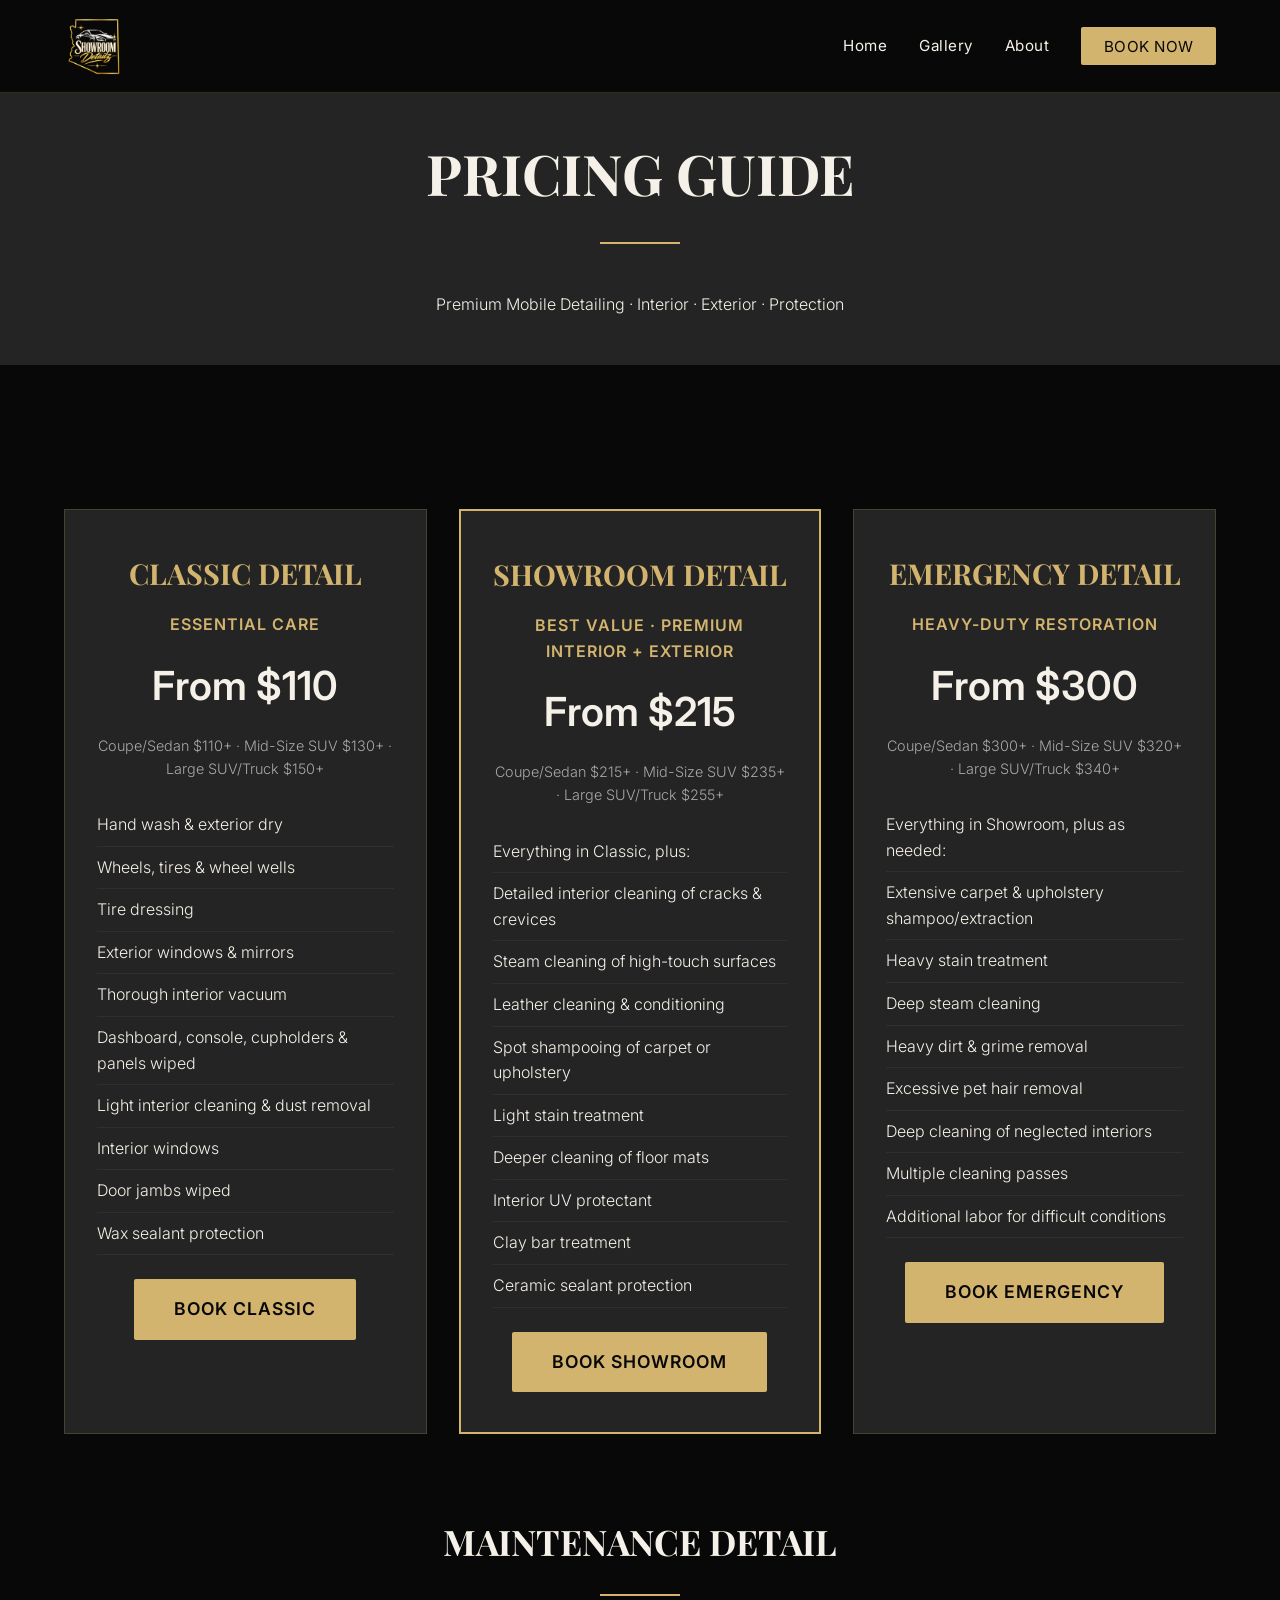
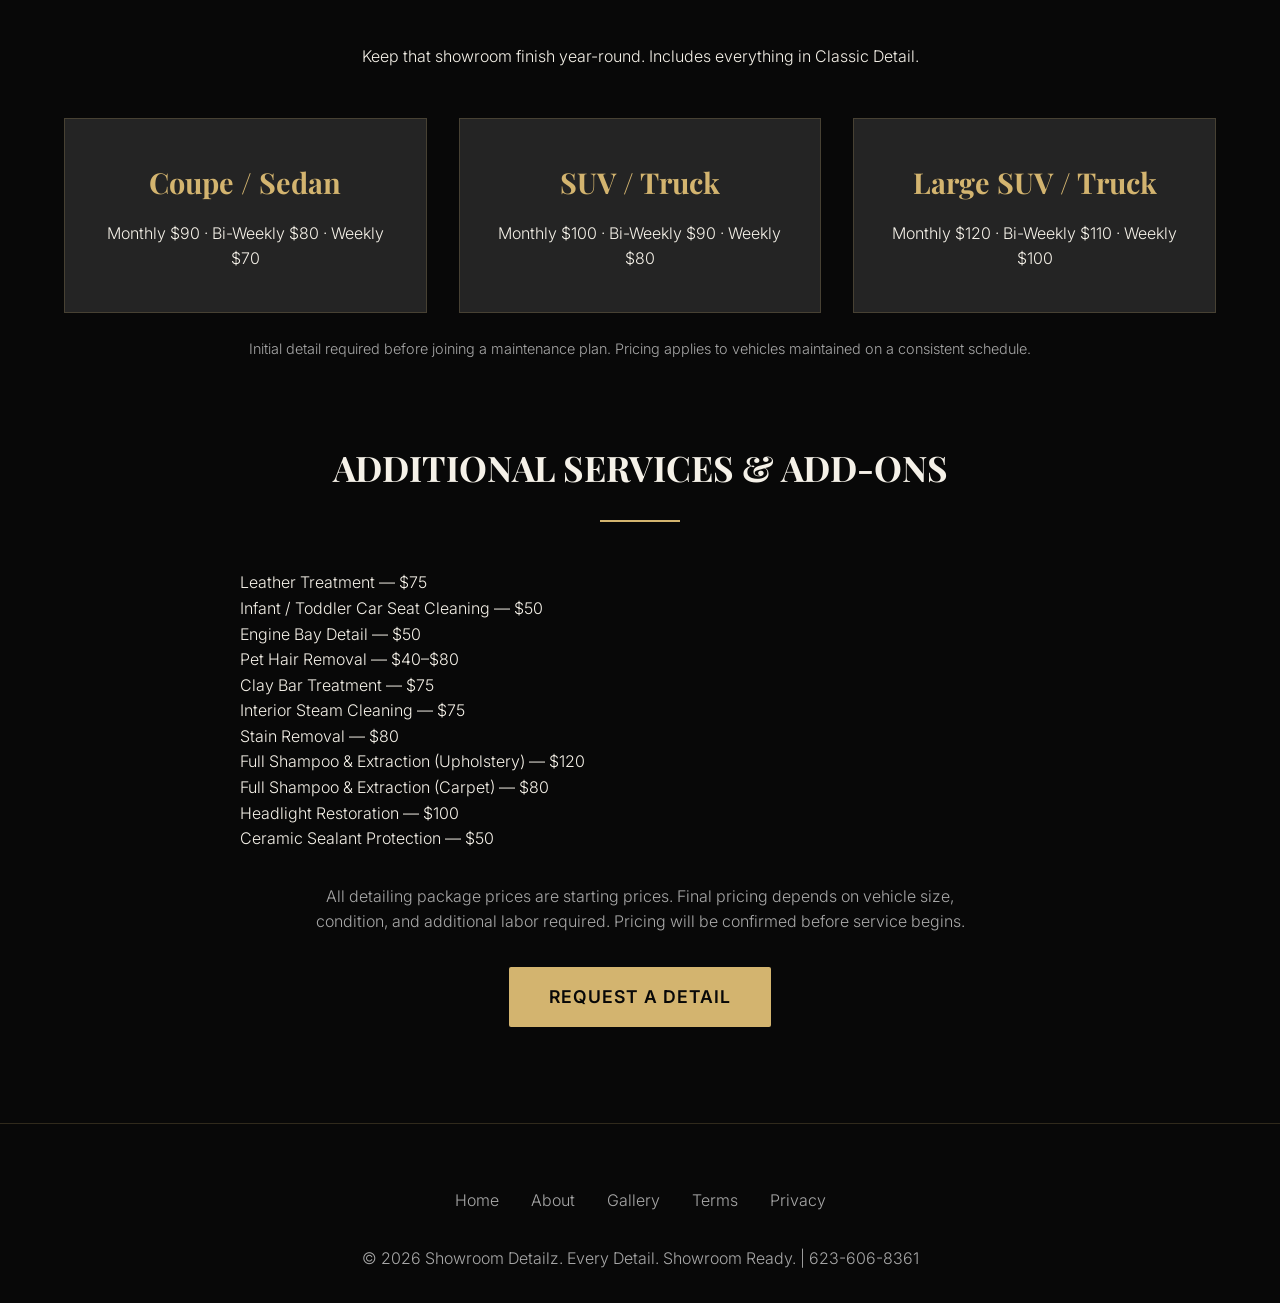
<file: packages.html>
<!DOCTYPE html>
<html lang="en">
<head>
  <meta charset="UTF-8">
  <meta name="viewport" content="width=device-width, initial-scale=1.0">
  <title>Pricing Guide | Showroom Detailz</title>
  <link rel="stylesheet" href="style.css">
</head>
<body>
  <nav>
    <a href="index.html"><img src="imagine_images/Showroom%20Detailz%20Arizona%20Logo-1.png" alt="Showroom Detailz Logo" class="logo"></a>
    <ul class="nav-links">
      <li><a href="index.html">Home</a></li>
      <li><a href="gallery.html">Gallery</a></li>
      <li><a href="about.html">About</a></li>
      <li><a href="https://forms.gohighlevel.com/placeholder" class="cta-nav" target="_blank">BOOK NOW</a></li>
    </ul>
  </nav>

  <div class="page-header">
    <h1>PRICING GUIDE</h1>
    <div class="gold-line"></div>
    <p>Premium Mobile Detailing · Interior · Exterior · Protection</p>
  </div>

  <section>
    <div class="pricing-grid">
      <div class="price-card">
        <h3>CLASSIC DETAIL</h3>
        <p style="color:var(--gold); font-weight:600; letter-spacing:1px;">ESSENTIAL CARE</p>
        <div class="price">From $110</div>
        <p style="font-size:0.9rem; color:var(--steel);">Coupe/Sedan $110+ · Mid-Size SUV $130+ · Large SUV/Truck $150+</p>
        <ul>
          <li>Hand wash & exterior dry</li>
          <li>Wheels, tires & wheel wells</li>
          <li>Tire dressing</li>
          <li>Exterior windows & mirrors</li>
          <li>Thorough interior vacuum</li>
          <li>Dashboard, console, cupholders & panels wiped</li>
          <li>Light interior cleaning & dust removal</li>
          <li>Interior windows</li>
          <li>Door jambs wiped</li>
          <li>Wax sealant protection</li>
        </ul>
        <a href="https://forms.gohighlevel.com/placeholder" class="btn" target="_blank">Book Classic</a>
      </div>
      <div class="price-card" style="border:2px solid var(--gold);">
        <h3>SHOWROOM DETAIL</h3>
        <p style="color:var(--gold); font-weight:600; letter-spacing:1px;">BEST VALUE · PREMIUM INTERIOR + EXTERIOR</p>
        <div class="price">From $215</div>
        <p style="font-size:0.9rem; color:var(--steel);">Coupe/Sedan $215+ · Mid-Size SUV $235+ · Large SUV/Truck $255+</p>
        <ul>
          <li>Everything in Classic, plus:</li>
          <li>Detailed interior cleaning of cracks & crevices</li>
          <li>Steam cleaning of high-touch surfaces</li>
          <li>Leather cleaning & conditioning</li>
          <li>Spot shampooing of carpet or upholstery</li>
          <li>Light stain treatment</li>
          <li>Deeper cleaning of floor mats</li>
          <li>Interior UV protectant</li>
          <li>Clay bar treatment</li>
          <li>Ceramic sealant protection</li>
        </ul>
        <a href="https://forms.gohighlevel.com/placeholder" class="btn" target="_blank">Book Showroom</a>
      </div>
      <div class="price-card">
        <h3>EMERGENCY DETAIL</h3>
        <p style="color:var(--gold); font-weight:600; letter-spacing:1px;">HEAVY-DUTY RESTORATION</p>
        <div class="price">From $300</div>
        <p style="font-size:0.9rem; color:var(--steel);">Coupe/Sedan $300+ · Mid-Size SUV $320+ · Large SUV/Truck $340+</p>
        <ul>
          <li>Everything in Showroom, plus as needed:</li>
          <li>Extensive carpet & upholstery shampoo/extraction</li>
          <li>Heavy stain treatment</li>
          <li>Deep steam cleaning</li>
          <li>Heavy dirt & grime removal</li>
          <li>Excessive pet hair removal</li>
          <li>Deep cleaning of neglected interiors</li>
          <li>Multiple cleaning passes</li>
          <li>Additional labor for difficult conditions</li>
        </ul>
        <a href="https://forms.gohighlevel.com/placeholder" class="btn" target="_blank">Book Emergency</a>
      </div>
    </div>

    <div style="margin-top:5rem;">
      <h2 class="section-title" style="font-size:2.2rem;">MAINTENANCE DETAIL</h2>
      <div class="gold-line"></div>
      <p style="text-align:center; max-width:700px; margin:0 auto 2rem;">Keep that showroom finish year-round. Includes everything in Classic Detail.</p>
      <div class="pricing-grid" style="grid-template-columns: repeat(auto-fit, minmax(280px, 1fr));">
        <div class="price-card">
          <h3>Coupe / Sedan</h3>
          <p>Monthly $90 · Bi-Weekly $80 · Weekly $70</p>
        </div>
        <div class="price-card">
          <h3>SUV / Truck</h3>
          <p>Monthly $100 · Bi-Weekly $90 · Weekly $80</p>
        </div>
        <div class="price-card">
          <h3>Large SUV / Truck</h3>
          <p>Monthly $120 · Bi-Weekly $110 · Weekly $100</p>
        </div>
      </div>
      <p style="text-align:center; margin-top:1.5rem; color:var(--steel); font-size:0.9rem;">Initial detail required before joining a maintenance plan. Pricing applies to vehicles maintained on a consistent schedule.</p>
    </div>

    <div style="margin-top:5rem; text-align:center;">
      <h2 class="section-title" style="font-size:2.2rem;">ADDITIONAL SERVICES & ADD-ONS</h2>
      <div class="gold-line"></div>
      <div style="max-width:800px; margin:2rem auto; text-align:left;">
        <p>Leather Treatment — $75</p>
        <p>Infant / Toddler Car Seat Cleaning — $50</p>
        <p>Engine Bay Detail — $50</p>
        <p>Pet Hair Removal — $40–$80</p>
        <p>Clay Bar Treatment — $75</p>
        <p>Interior Steam Cleaning — $75</p>
        <p>Stain Removal — $80</p>
        <p>Full Shampoo & Extraction (Upholstery) — $120</p>
        <p>Full Shampoo & Extraction (Carpet) — $80</p>
        <p>Headlight Restoration — $100</p>
        <p>Ceramic Sealant Protection — $50</p>
      </div>
      <p style="margin-top:2rem; color:var(--steel); max-width:700px; margin-left:auto; margin-right:auto;">All detailing package prices are starting prices. Final pricing depends on vehicle size, condition, and additional labor required. Pricing will be confirmed before service begins.</p>
      <a href="https://forms.gohighlevel.com/placeholder" class="btn" style="margin-top:2rem;" target="_blank">Request a Detail</a>
    </div>
  </section>

  <footer>
    <div class="footer-links">
      <a href="index.html">Home</a>
      <a href="about.html">About</a>
      <a href="gallery.html">Gallery</a>
      <a href="terms.html">Terms</a>
      <a href="privacy.html">Privacy</a>
    </div>
    <p style="color:var(--steel);">© 2026 Showroom Detailz. Every Detail. Showroom Ready. | 623-606-8361</p>
  </footer>
</body>
</html>
</file>
<file: style.css>
/* Showroom Detailz - Premium Website Styles
   Colors from Brand Kit: Gloss Black #080808, Signature Gold #D3B46F, Warm Ivory #F5F1E8, Carbon #242424, Steel Gray #A8A8A8
   70% black, 20% ivory, 10% gold
*/

@import url('https://fonts.googleapis.com/css2?family=Playfair+Display:wght@400;500;600;700&family=Inter:wght@300;400;500;600&display=swap');

:root {
  --black: #080808;
  --gold: #D3B46F;
  --ivory: #F5F1E8;
  --carbon: #242424;
  --steel: #A8A8A8;
  --font-serif: 'Playfair Display', serif;
  --font-sans: 'Inter', sans-serif;
}

* {
  margin: 0;
  padding: 0;
  box-sizing: border-box;
}

body {
  background-color: var(--black);
  color: var(--ivory);
  font-family: var(--font-sans);
  font-weight: 300;
  line-height: 1.6;
  overflow-x: hidden;
}

a {
  color: var(--gold);
  text-decoration: none;
  transition: opacity 0.3s;
}

a:hover {
  opacity: 0.8;
}

img {
  max-width: 100%;
  height: auto;
  display: block;
}

/* Navigation */
nav {
  position: fixed;
  top: 0;
  width: 100%;
  background: rgba(8, 8, 8, 0.95);
  backdrop-filter: blur(10px);
  z-index: 1000;
  padding: 1rem 5%;
  display: flex;
  justify-content: space-between;
  align-items: center;
  border-bottom: 1px solid rgba(211, 180, 111, 0.2);
}

.logo {
  height: 60px;
}

.nav-links {
  display: flex;
  gap: 2rem;
  list-style: none;
  align-items: center;
}

.nav-links a {
  color: var(--ivory);
  font-weight: 400;
  font-size: 0.95rem;
  letter-spacing: 0.5px;
}

.cta-nav {
  background: var(--gold);
  color: var(--black) !important;
  padding: 0.6rem 1.4rem;
  border-radius: 2px;
  font-weight: 500;
  font-family: var(--font-sans);
}

/* Hero */
.hero {
  height: 100vh;
  background: linear-gradient(rgba(8,8,8,0.45), rgba(8,8,8,0.65)), url('imagine_images/h9DfB.jpg') center/cover no-repeat;
  display: flex;
  flex-direction: column;
  justify-content: center;
  align-items: center;
  text-align: center;
  padding: 0 5%;
  position: relative;
}

.hero-logo {
  height: 180px;
  margin-bottom: 2rem;
}

.hero h1 {
  font-family: var(--font-serif);
  font-size: 4.5rem;
  font-weight: 500;
  letter-spacing: -1px;
  margin-bottom: 1rem;
  color: var(--ivory);
}

.hero p {
  font-size: 1.4rem;
  max-width: 700px;
  margin-bottom: 2.5rem;
  color: var(--steel);
}

.btn {
  display: inline-block;
  background: var(--gold);
  color: var(--black);
  padding: 1rem 2.5rem;
  font-weight: 600;
  font-size: 1.1rem;
  letter-spacing: 1px;
  text-transform: uppercase;
  border: none;
  cursor: pointer;
  transition: all 0.3s;
  border-radius: 2px;
}

.btn:hover {
  background: #e0c07a;
  transform: translateY(-2px);
}

/* Sections */
section {
  padding: 6rem 5%;
  max-width: 1400px;
  margin: 0 auto;
}

.section-title {
  font-family: var(--font-serif);
  font-size: 3rem;
  text-align: center;
  margin-bottom: 1rem;
  color: var(--ivory);
}

.gold-line {
  width: 80px;
  height: 2px;
  background: var(--gold);
  margin: 1.5rem auto 3rem;
}

.who-we-are {
  display: grid;
  grid-template-columns: 1fr 1fr;
  gap: 4rem;
  align-items: center;
}

.who-we-are img {
  border-radius: 4px;
  box-shadow: 0 20px 40px rgba(0,0,0,0.4);
}

.who-text h2 {
  font-family: var(--font-serif);
  font-size: 2.5rem;
  margin-bottom: 1.5rem;
}

/* Testimonials & Reviews */
.testimonials, .reviews {
  background: var(--carbon);
  padding: 6rem 5%;
}

.testimonial-grid, .review-grid {
  display: grid;
  grid-template-columns: repeat(auto-fit, minmax(300px, 1fr));
  gap: 2rem;
  margin-top: 2rem;
}

.card {
  background: var(--black);
  padding: 2rem;
  border: 1px solid rgba(211, 180, 111, 0.15);
  border-radius: 4px;
}

.card p {
  font-style: italic;
  margin-bottom: 1rem;
}

.card .name {
  color: var(--gold);
  font-weight: 500;
}

/* Pricing */
.pricing-grid {
  display: grid;
  grid-template-columns: repeat(auto-fit, minmax(280px, 1fr));
  gap: 2rem;
  margin-top: 3rem;
}

.price-card {
  background: var(--carbon);
  padding: 2.5rem 2rem;
  text-align: center;
  border: 1px solid rgba(211, 180, 111, 0.2);
  transition: transform 0.3s;
}

.price-card:hover {
  transform: translateY(-8px);
  border-color: var(--gold);
}

.price-card h3 {
  font-family: var(--font-serif);
  font-size: 1.8rem;
  margin-bottom: 1rem;
  color: var(--gold);
}

.price {
  font-size: 2.5rem;
  font-weight: 600;
  margin: 1rem 0;
}

.price-card ul {
  list-style: none;
  margin: 1.5rem 0;
  text-align: left;
}

.price-card li {
  padding: 0.5rem 0;
  border-bottom: 1px solid rgba(255,255,255,0.05);
}

/* Gallery */
.gallery-grid {
  display: grid;
  grid-template-columns: repeat(auto-fit, minmax(300px, 1fr));
  gap: 1.5rem;
  margin-top: 2rem;
}

.gallery-grid img {
  width: 100%;
  height: 280px;
  object-fit: cover;
  border-radius: 4px;
  transition: transform 0.4s;
}

.gallery-grid img:hover {
  transform: scale(1.03);
}

/* Footer */
footer {
  background: var(--black);
  padding: 4rem 5% 2rem;
  border-top: 1px solid rgba(211, 180, 111, 0.2);
  text-align: center;
}

.footer-links {
  display: flex;
  justify-content: center;
  gap: 2rem;
  margin-bottom: 2rem;
  flex-wrap: wrap;
}

.footer-links a {
  color: var(--steel);
}

/* About Page specific */
.about-hero {
  display: grid;
  grid-template-columns: 1fr 1.5fr;
  gap: 4rem;
  align-items: center;
  padding: 8rem 5% 4rem;
}

.about-hero img {
  border-radius: 4px;
  max-height: 500px;
  object-fit: cover;
  width: 100%;
}

.socials {
  display: flex;
  gap: 1.5rem;
  margin-top: 1.5rem;
}

.socials a {
  color: var(--gold);
  font-size: 1.5rem;
}

/* Responsive */
@media (max-width: 900px) {
  .hero h1 { font-size: 3rem; }
  .who-we-are, .about-hero { grid-template-columns: 1fr; }
  .nav-links { display: none; }
  nav { justify-content: center; }
}

.page-header {
  padding: 8rem 5% 3rem;
  text-align: center;
  background: var(--carbon);
}

.page-header h1 {
  font-family: var(--font-serif);
  font-size: 3.5rem;
}
</file>
